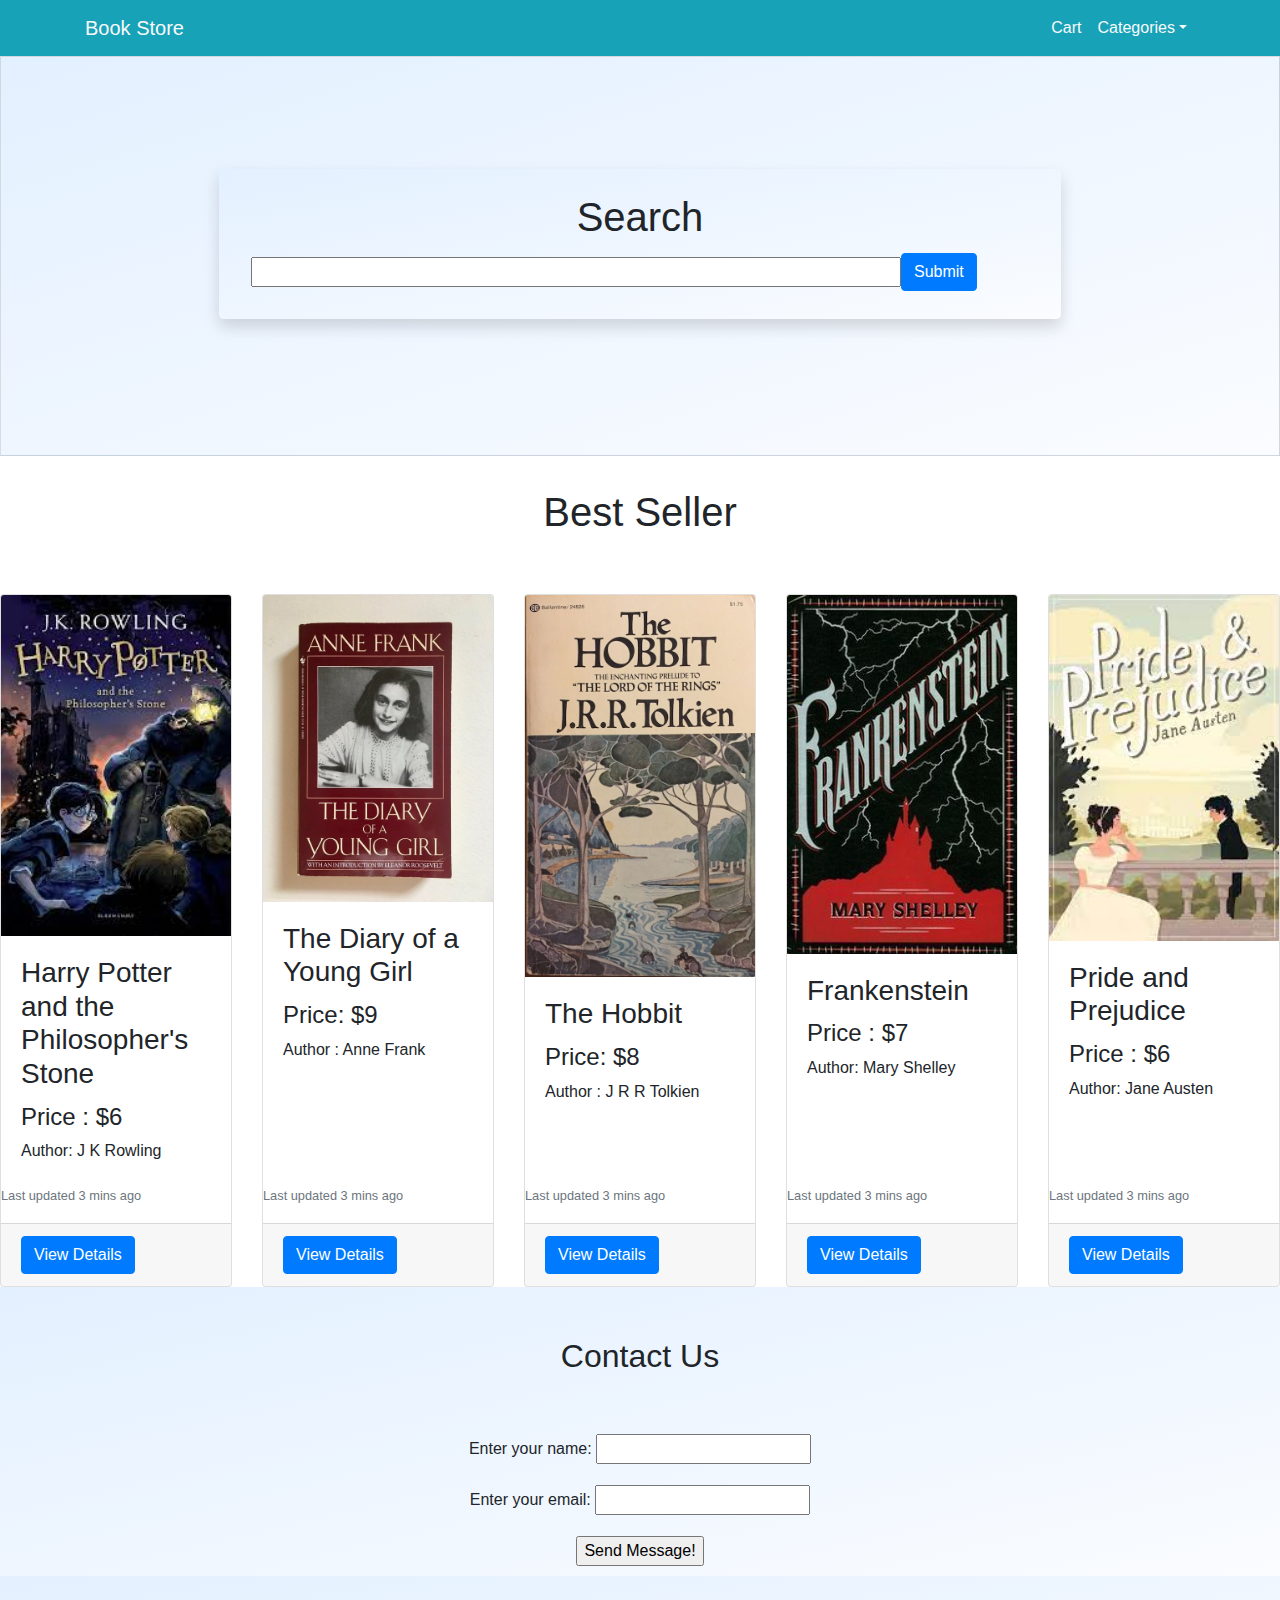
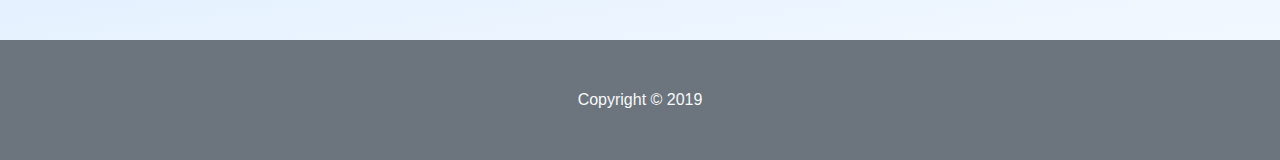
<file: index.html>
<!DOCTYPE html>
<html lang="en">

<head>
    <meta charset="utf-8">
    <meta name="description" content="My Travel App">

    <!-- Bootstrap Required Meta -->
    <meta name="viewport" content="width=device-width, initial-scale=1, shrink-to-fit=no">

    <title>Book Store</title>
     <!-- jQuery first, then Popper.js, then Bootstrap JS -->
    <script src="https://code.jquery.com/jquery-3.3.1.slim.min.js"
        integrity="sha384-q8i/X+965DzO0rT7abK41JStQIAqVgRVzpbzo5smXKp4YfRvH+8abtTE1Pi6jizo"
        crossorigin="anonymous"></script>
    <script src="https://cdnjs.cloudflare.com/ajax/libs/popper.js/1.14.7/umd/popper.min.js"
        integrity="sha384-UO2eT0CpHqdSJQ6hJty5KVphtPhzWj9WO1clHTMGa3JDZwrnQq4sF86dIHNDz0W1"
        crossorigin="anonymous"></script>
    <script src="https://stackpath.bootstrapcdn.com/bootstrap/4.3.1/js/bootstrap.min.js"
        integrity="sha384-JjSmVgyd0p3pXB1rRibZUAYoIIy6OrQ6VrjIEaFf/nJGzIxFDsf4x0xIM+B07jRM"
        crossorigin="anonymous"></script>   

    <!-- Bootstrap CSS -->
    <link rel="stylesheet" href="https://stackpath.bootstrapcdn.com/bootstrap/4.3.1/css/bootstrap.min.css"
        integrity="sha384-ggOyR0iXCbMQv3Xipma34MD+dH/1fQ784/j6cY/iJTQUOhcWr7x9JvoRxT2MZw1T" crossorigin="anonymous">
    <link rel="stylesheet"  href="styles.css">
</head> 

<body>

    <!-- Contains the heading, navigation and banner image -->
    <header>
        <nav class="navbar navbar-expand-lg navbar-light bg-info">
            <div class="container">

                <!-- Your Travel App Name or Logo -->
                <a href="#" class="navbar-brand text-light">
                    Book Store
                </a>

                <button class="navbar-toggler" type="button" data-toggle="collapse" data-target="#navbarToggler"
                    aria-controls="navbarToggler" aria-expanded="false" aria-label="Toggle navigation">
                    <span class="navbar-toggler-icon"></span>
                </button> 

                <!-- Navbar -->
                <div class="collapse navbar-collapse" id="navbarToggler">
                    <div class="navbar-nav ml-auto">
                        <a class="nav-item text-light nav-link" href="#" target="blank">Cart</a>
                        <div class="dropdown">
                            <a class="nav-item text-light nav-link dropdown-toggle" data-toggle="dropdown" id="bookDropdown"
                                aria-haspopup="true" aria-expanded="false" href="#">Categories</a>
                            <div class="dropdown-menu" aria-labelledby="bookDropdown">
                                <a class="dropdown-item" href="#" target="blank">Fiction</a>
                                <div class="dropdown-divider"></div>
                                <a class="dropdown-item" href="#" target="blank">Fantasy</a>
                                <div class="dropdown-divider"></div>
                                <a class="dropdown-item" href="#" target="blank">Horror</a>
                                <div class="dropdown-divider"></div>
                                <a class="dropdown-item" href="#" target="blank">History</a>
                            </div>
                        </div>

                    </div>
                </div>

            </div>
        </nav>

        <!--Jumbotron for Hero Section -->
        <div class="jumbotron jumbotron-fluid card card-image">
            <div class="row justify-content-center mt-5 pb-4">
                <div class="col-md-8">
                    <div class="jumbotron shadow py-4 mb-5 ">
                        <h1 class="text-center">Search</h1>
                        <form class="form-inline d-flex flex-nowrap">
                            <input class="input" type="text" >
                            <button type="submit" class="flex-shrink-1 btn btn-primary my-1">Submit</button>
                        </form>
                    </div>
                </div>
            </div>
        </div>
    </header>

    <main>

        <section>
            <div class="new">
                <h1 class="h1">Best Seller</h1>
            </div>
            <div class="card-deck">
                <article class="card">
                    <img class="card-img-top"
                        src="images/Fiction/Fiction 4.jpg">
                    <div class="card-body">
                        <h3 class="card-title">Harry Potter and the Philosopher's Stone</h3>
                        <h4>Price : $6</h4>
                        <p class="card-text">Author: J K Rowling </p>
                        </div>
                        <p class="card-text"><small class="text-muted">Last updated 3 mins ago</small></p>
                    
                    <div class="card-footer"><a href="details.html" target="blank" class="btn btn-primary">View Details</a></div>
                </article>

                <article class="card">
                    <img class="card-img-top"
                        src="images/History/history2.jpg">
                    <div class="card-body">
                        <h3 class="card-title">The Diary of a Young Girl</h3>
                        <h4>Price: $9</h4>
                        <p class="card-text"> Author : Anne Frank</p> 
                    </div>
                    <p class="card-text"><small class="text-muted">Last updated 3 mins ago</small></p>
                    <div class="card-footer"><a href="details.html" target="blank" class="btn btn-primary">View Details</a></div>
                </article>

                <article class="card">
                    <img class="card-img-top"
                        src="images/Fantasy/fantasy2.jpg">
                    <div class="card-body">
                        <h3 class="card-title">The Hobbit</h3>
                        <h4>Price: $8 </h4>
                        <p class="card-text">Author : J R R Tolkien</p>
                    </div>
                    <p class="card-text"><small class="text-muted">Last updated 3 mins ago</small></p>
                    <div class="card-footer"><a href="details.html" target="blank" class="btn btn-primary">View Details</a></div>
                </article>
                <article class="card">
                    <img class="card-img-top"
                        src="images/Horror/horror3.jpg">
                    <div class="card-body">
                        <h3 class="card-title">Frankenstein</h3>
                        <h4>Price : $7</h4>
                        <p class="card-text"> Author: Mary Shelley</p>
                    </div>
                    <p class="card-text"><small class="text-muted">Last updated 3 mins ago</small></p>
                    <div class="card-footer"><a href="details.html" target="blank" class="btn btn-primary">View Details</a></div>
                </article>
                <article class="card">
                    <img class="card-img-top"
                        src="images/Fiction/fiction 2.jpg">
                    <div class="card-body">
                        <h3 class="card-title">Pride and Prejudice</h3>
                        <h4>Price : $6</h4>
                        <p class="card-text">Author: Jane Austen</p>
                    </div>
                    <p class="card-text"><small class="text-muted">Last updated 3 mins ago</small></p>
                    <div class="card-footer"><a href="details.html" target="blank" class="btn btn-primary">View Details</a></div>
                    
                </div>
                    
                </article>
            </div> 
        </section>

        <!-- Contact Section -->

            <section class="contact" style="height: 55%;">
                <h2 class="h2">Contact Us</h2>
                <form class="form" method="post">
                    <div class="form-group">
                        <label for="name">Enter your name: </label>
                        <input type="text" name="name" id="name" required>
                    </div>
                    <div class="form-group">
                        <label for="email">Enter your email: </label>
                        <input type="email" name="email" id="email" required>
                    </div>
                        <input class="sub" type="submit" value="Send Message!">
                </form>
            </section>
    </main>

    <!-- Footer of the website -->
    <footer class="footer">
        <div class="text-center py-5 bg-secondary">
            <span class="text-light">Copyright &copy; 2019</span>
        </div>
    </footer> 
</body>

</html>
</file>
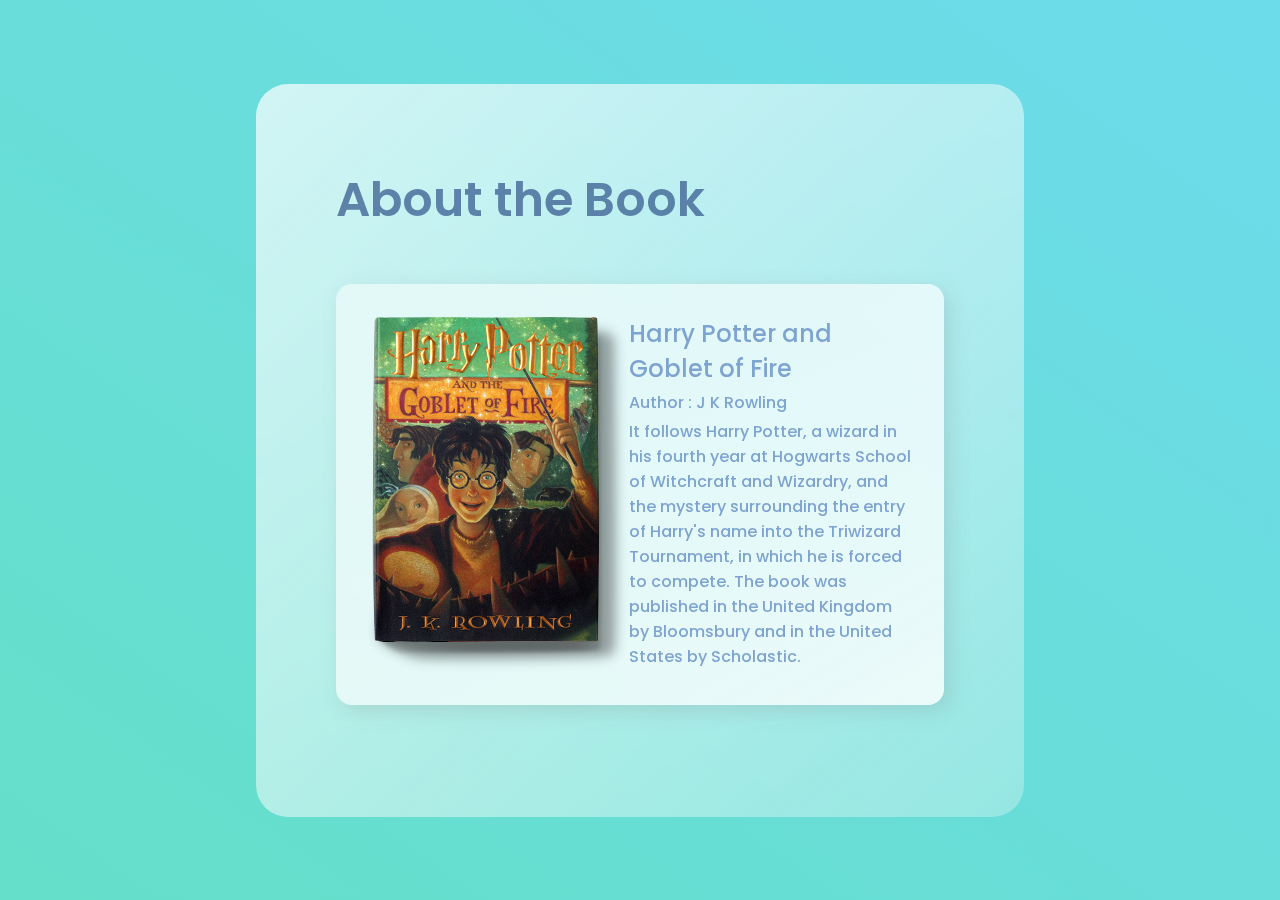
<file: details.html>
<!DOCTYPE html>
<html lang="en">
  <head>
    <meta charset="UTF-8" />
    <meta name="viewport" content="width=device-width, initial-scale=1.0" />
    <title>Details</title>
    <link rel="preconnect" href="https://fonts.gstatic.com" />
    <link
      href="https://fonts.googleapis.com/css2?family=Poppins:wght@400;500;700&display=swap"
      rel="stylesheet"
    />
     <link rel="stylesheet"  href="style.css">
  </head>
  <body>
    <main>
      <section class="glass">
        <div class="book">
          <div class="status">
            <h1>About the Book</h1>
          </div>
          <div class="cards">
            <div class="card">
              <img src="images/Fantasy/img1.png" alt="" />
              <div class="card-info">
                <h2>Harry Potter and Goblet of Fire</h2>
                <p> Author : J K Rowling</p>
                <p> It follows Harry Potter, a wizard in his fourth year at Hogwarts School of Witchcraft and Wizardry, and the mystery surrounding the entry of Harry's name into the Triwizard Tournament, in which he is forced to compete. The book was published in the United Kingdom by Bloomsbury and in the United States by Scholastic.</p>
                <div class="progress"></div>
              </div>
            </div>
      </section>
    </main>
  </body>
</html>
</file>
<file: styles.css>
@media(max-width: 700px) {
  .jumbotron {
    width: 700px;
  }
}
@media(max-width: 700px) {
  .card-deck {
    width: 700px;
  }
}

.jumbotron
{
background: linear-gradient(to bottom right, #E3F0FF, #FAFCFF);
}
.h1{
text-align: center;
padding-bottom: 50px;
}

.contact
{
  background: linear-gradient(to bottom right, #E3F0FF, #FAFCFF);
}
.input
{
font: sans-serif;
padding-right: 50%;
padding-left: 50px;
resize: both;
overflow: auto;
}
.h2
{
padding-top: 50px;
padding-bottom: 50px;
text-align: center;
}
.form
{
text-align: center;
padding-bottom: 10px;
}        


.footer
{
padding-top: 5%;
background: linear-gradient(to bottom right, #E3F0FF, #FAFCFF);
}
</file>
<file: style.css>
/* Cart Section CSS */


* {
  margin: 0;
  padding: 0;
  box-sizing: border-box;
}

h1 {
  color: #426696;
  font-weight: 600;
  font-size: 3rem;
  opacity: 0.8;
}
h2,
p {
  color: #658ec6;
  font-weight: 500;
  opacity: 0.8;
}

h3 {
  color: #426696;
  font-weight: 600;
  opacity: 0.8;
}

main {
  font-family: "Poppins", sans-serif;
  min-height: 100vh;
  background: linear-gradient(to right top, #65dfc9, #6cdbeb);
  display: flex;
  align-items: center;
  justify-content: center;
}

.glass {
  background: white;
  min-height: 80vh;
  width: 60%;
  background: linear-gradient(
    to right bottom,
    rgba(255, 255, 255, 0.7),
    rgba(255, 255, 255, 0.3)
  );
  border-radius: 2rem;
  z-index: 2;
  backdrop-filter: blur(2rem);
 
}


.status {
  margin-bottom: 1rem;
}

.status input {
  background: linear-gradient(
    to right bottom,
    rgba(255, 255, 255, 0.7),
    rgba(255, 255, 255, 0.3)
  );
  border: none;
  width: 50%;
  padding: 0.5rem;
  border-radius: 2rem;
}

.book {
  margin: 5rem;
  display: flex;
  flex-direction: column;
  justify-content: space-evenly;
}

.card {
  display: flex;
  background: linear-gradient(
    to left top,
    rgba(255, 255, 255, 0.8),
    rgba(255, 255, 255, 0.5)
  );
  border-radius: 1rem;
  margin: 2rem 0rem;
  padding: 2rem;
  box-shadow: 6px 6px 20px rgba(122, 122, 122, 0.212);
  justify-content: space-between;
}

.card-info {
  display: flex;
  flex-direction: column;
  justify-content: space-between;
}
</file>
